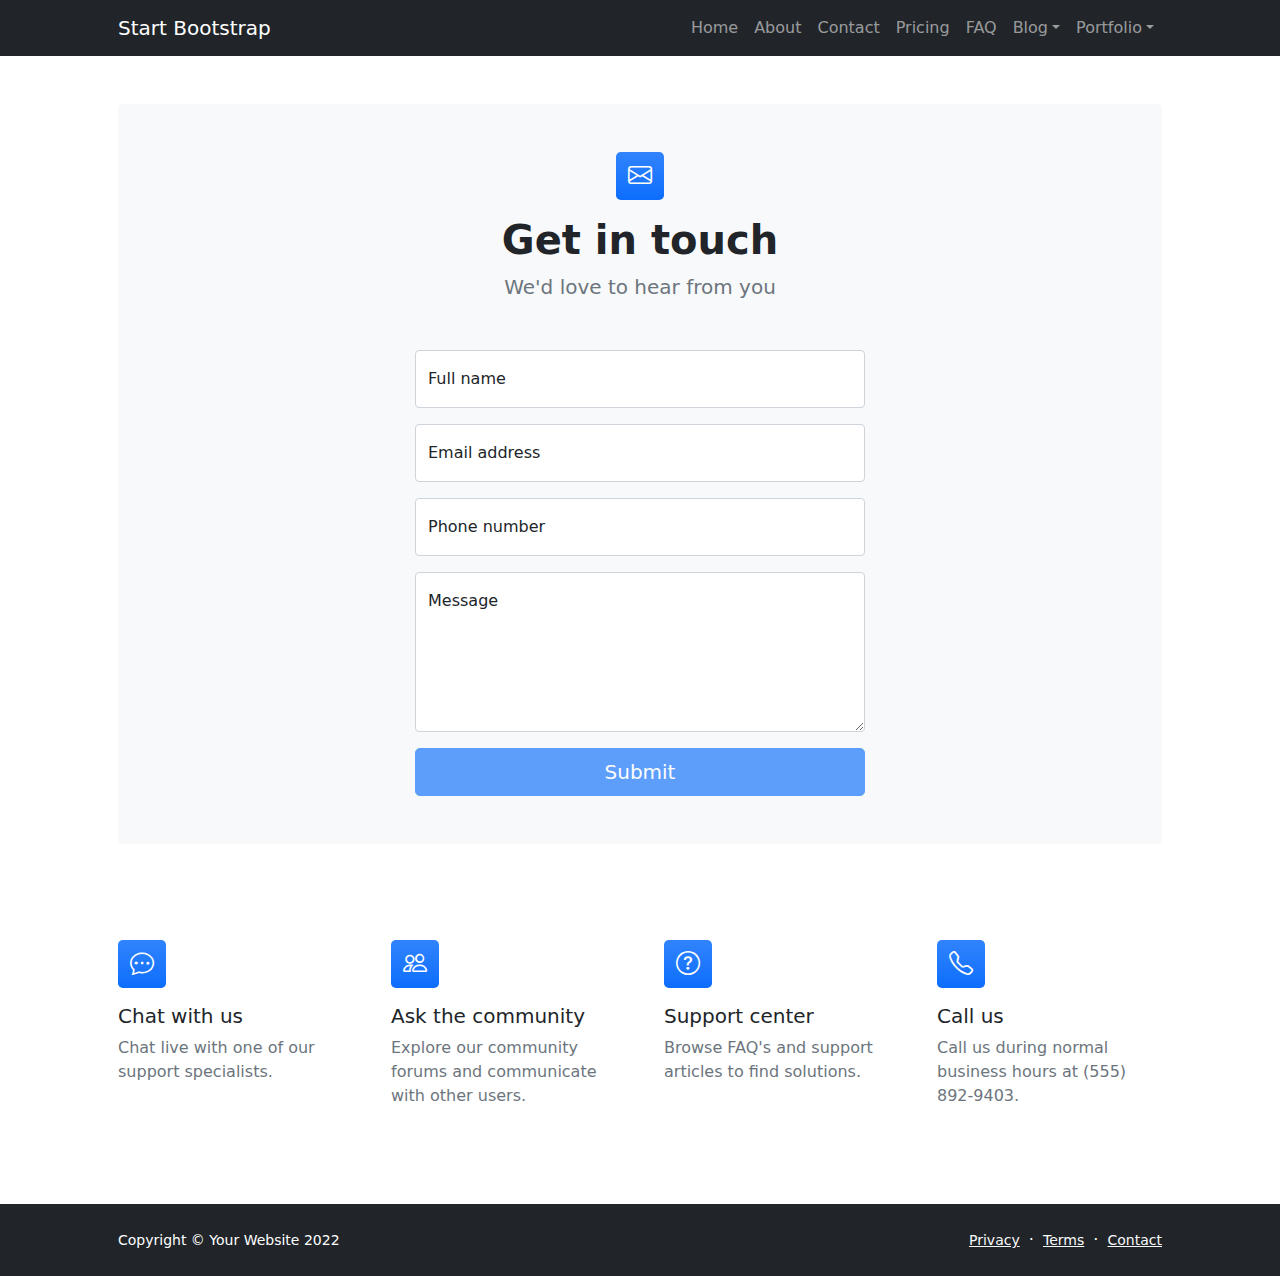
<file: contact.html>
<!DOCTYPE html>
<html lang="en">
    <head>
        <meta charset="utf-8" />
        <meta name="viewport" content="width=device-width, initial-scale=1, shrink-to-fit=no" />
        <meta name="description" content />
        <meta name="author" content />
        <title>Modern Business - Start Bootstrap Template</title>
        <!-- Favicon-->
        <link rel="icon" type="image/x-icon" href="assets/favicon.ico" />
        <!-- Bootstrap icons-->
        <link href="https://cdn.jsdelivr.net/npm/bootstrap-icons@1.5.0/font/bootstrap-icons.css" rel="stylesheet" />
        <!-- Core theme CSS (includes Bootstrap)-->
        <link href="css/styles.css" rel="stylesheet" />
    </head>
    <body class="d-flex flex-column">
        <main class="flex-shrink-0">
            <!-- Navigation-->
            <nav class="navbar navbar-expand-lg navbar-dark bg-dark">
                <div class="container px-5">
                    <a class="navbar-brand" href="index.html">Start Bootstrap</a>
                    <button class="navbar-toggler" type="button" data-bs-toggle="collapse" data-bs-target="#navbarSupportedContent" aria-controls="navbarSupportedContent" aria-expanded="false" aria-label="Toggle navigation"><span class="navbar-toggler-icon"></span></button>
                    <div class="collapse navbar-collapse" id="navbarSupportedContent">
                        <ul class="navbar-nav ms-auto mb-2 mb-lg-0">
                            <li class="nav-item"><a class="nav-link" href="index.html">Home</a></li>
                            <li class="nav-item"><a class="nav-link" href="about.html">About</a></li>
                            <li class="nav-item"><a class="nav-link" href="contact.html">Contact</a></li>
                            <li class="nav-item"><a class="nav-link" href="pricing.html">Pricing</a></li>
                            <li class="nav-item"><a class="nav-link" href="faq.html">FAQ</a></li>
                            <li class="nav-item dropdown">
                                <a class="nav-link dropdown-toggle" id="navbarDropdownBlog" href="#" role="button" data-bs-toggle="dropdown" aria-expanded="false">Blog</a>
                                <ul class="dropdown-menu dropdown-menu-end" aria-labelledby="navbarDropdownBlog">
                                    <li><a class="dropdown-item" href="blog-home.html">Blog Home</a></li>
                                    <li><a class="dropdown-item" href="blog-post.html">Blog Post</a></li>
                                </ul>
                            </li>
                            <li class="nav-item dropdown">
                                <a class="nav-link dropdown-toggle" id="navbarDropdownPortfolio" href="#" role="button" data-bs-toggle="dropdown" aria-expanded="false">Portfolio</a>
                                <ul class="dropdown-menu dropdown-menu-end" aria-labelledby="navbarDropdownPortfolio">
                                    <li><a class="dropdown-item" href="portfolio-overview.html">Portfolio Overview</a></li>
                                    <li><a class="dropdown-item" href="portfolio-item.html">Portfolio Item</a></li>
                                </ul>
                            </li>
                        </ul>
                    </div>
                </div>
            </nav>
            <!-- Page content-->
            <section class="py-5">
                <div class="container px-5">
                    <!-- Contact form-->
                    <div class="bg-light rounded-3 py-5 px-4 px-md-5 mb-5">
                        <div class="text-center mb-5">
                            <div class="feature bg-primary bg-gradient text-white rounded-3 mb-3"><i class="bi bi-envelope"></i></div>
                            <h1 class="fw-bolder">Get in touch</h1>
                            <p class="lead fw-normal text-muted mb-0">We'd love to hear from you</p>
                        </div>
                        <div class="row gx-5 justify-content-center">
                            <div class="col-lg-8 col-xl-6">
                                <!-- * * * * * * * * * * * * * * *-->
                                <!-- * * SB Forms Contact Form * *-->
                                <!-- * * * * * * * * * * * * * * *-->
                                <!-- This form is pre-integrated with SB Forms.-->
                                <!-- To make this form functional, sign up at-->
                                <!-- https://startbootstrap.com/solution/contact-forms-->
                                <!-- to get an API token!-->
                                <form id="contactForm" data-sb-form-api-token="API_TOKEN">
                                    <!-- Name input-->
                                    <div class="form-floating mb-3">
                                        <input class="form-control" id="name" type="text" placeholder="Enter your name..." data-sb-validations="required" />
                                        <label for="name">Full name</label>
                                        <div class="invalid-feedback" data-sb-feedback="name:required">A name is required.</div>
                                    </div>
                                    <!-- Email address input-->
                                    <div class="form-floating mb-3">
                                        <input class="form-control" id="email" type="email" placeholder="name@example.com" data-sb-validations="required,email" />
                                        <label for="email">Email address</label>
                                        <div class="invalid-feedback" data-sb-feedback="email:required">An email is required.</div>
                                        <div class="invalid-feedback" data-sb-feedback="email:email">Email is not valid.</div>
                                    </div>
                                    <!-- Phone number input-->
                                    <div class="form-floating mb-3">
                                        <input class="form-control" id="phone" type="tel" placeholder="(123) 456-7890" data-sb-validations="required" />
                                        <label for="phone">Phone number</label>
                                        <div class="invalid-feedback" data-sb-feedback="phone:required">A phone number is required.</div>
                                    </div>
                                    <!-- Message input-->
                                    <div class="form-floating mb-3">
                                        <textarea class="form-control" id="message" type="text" placeholder="Enter your message here..." style="height: 10rem" data-sb-validations="required"></textarea>
                                        <label for="message">Message</label>
                                        <div class="invalid-feedback" data-sb-feedback="message:required">A message is required.</div>
                                    </div>
                                    <!-- Submit success message-->
                                    <!---->
                                    <!-- This is what your users will see when the form-->
                                    <!-- has successfully submitted-->
                                    <div class="d-none" id="submitSuccessMessage">
                                        <div class="text-center mb-3">
                                            <div class="fw-bolder">Form submission successful!</div>
                                            To activate this form, sign up at
                                            <br />
                                            <a href="https://startbootstrap.com/solution/contact-forms">https://startbootstrap.com/solution/contact-forms</a>
                                        </div>
                                    </div>
                                    <!-- Submit error message-->
                                    <!---->
                                    <!-- This is what your users will see when there is-->
                                    <!-- an error submitting the form-->
                                    <div class="d-none" id="submitErrorMessage"><div class="text-center text-danger mb-3">Error sending message!</div></div>
                                    <!-- Submit Button-->
                                    <div class="d-grid"><button class="btn btn-primary btn-lg disabled" id="submitButton" type="submit">Submit</button></div>
                                </form>
                            </div>
                        </div>
                    </div>
                    <!-- Contact cards-->
                    <div class="row gx-5 row-cols-2 row-cols-lg-4 py-5">
                        <div class="col">
                            <div class="feature bg-primary bg-gradient text-white rounded-3 mb-3"><i class="bi bi-chat-dots"></i></div>
                            <div class="h5 mb-2">Chat with us</div>
                            <p class="text-muted mb-0">Chat live with one of our support specialists.</p>
                        </div>
                        <div class="col">
                            <div class="feature bg-primary bg-gradient text-white rounded-3 mb-3"><i class="bi bi-people"></i></div>
                            <div class="h5">Ask the community</div>
                            <p class="text-muted mb-0">Explore our community forums and communicate with other users.</p>
                        </div>
                        <div class="col">
                            <div class="feature bg-primary bg-gradient text-white rounded-3 mb-3"><i class="bi bi-question-circle"></i></div>
                            <div class="h5">Support center</div>
                            <p class="text-muted mb-0">Browse FAQ's and support articles to find solutions.</p>
                        </div>
                        <div class="col">
                            <div class="feature bg-primary bg-gradient text-white rounded-3 mb-3"><i class="bi bi-telephone"></i></div>
                            <div class="h5">Call us</div>
                            <p class="text-muted mb-0">Call us during normal business hours at (555) 892-9403.</p>
                        </div>
                    </div>
                </div>
            </section>
        </main>
        <!-- Footer-->
        <footer class="bg-dark py-4 mt-auto">
            <div class="container px-5">
                <div class="row align-items-center justify-content-between flex-column flex-sm-row">
                    <div class="col-auto"><div class="small m-0 text-white">Copyright &copy; Your Website 2022</div></div>
                    <div class="col-auto">
                        <a class="link-light small" href="#!">Privacy</a>
                        <span class="text-white mx-1">&middot;</span>
                        <a class="link-light small" href="#!">Terms</a>
                        <span class="text-white mx-1">&middot;</span>
                        <a class="link-light small" href="#!">Contact</a>
                    </div>
                </div>
            </div>
        </footer>
        <!-- Bootstrap core JS-->
        <script src="https://cdn.jsdelivr.net/npm/bootstrap@5.1.3/dist/js/bootstrap.bundle.min.js"></script>
        <!-- Core theme JS-->
        <script src="js/scripts.js"></script>
        <!-- * * * * * * * * * * * * * * * * * * * * * * * * * * * * * * * * * * * * * * * *-->
        <!-- * *                               SB Forms JS                               * *-->
        <!-- * * Activate your form at https://startbootstrap.com/solution/contact-forms * *-->
        <!-- * * * * * * * * * * * * * * * * * * * * * * * * * * * * * * * * * * * * * * * *-->
        <script src="https://cdn.startbootstrap.com/sb-forms-latest.js"></script>
    </body>
</html>
</file>
